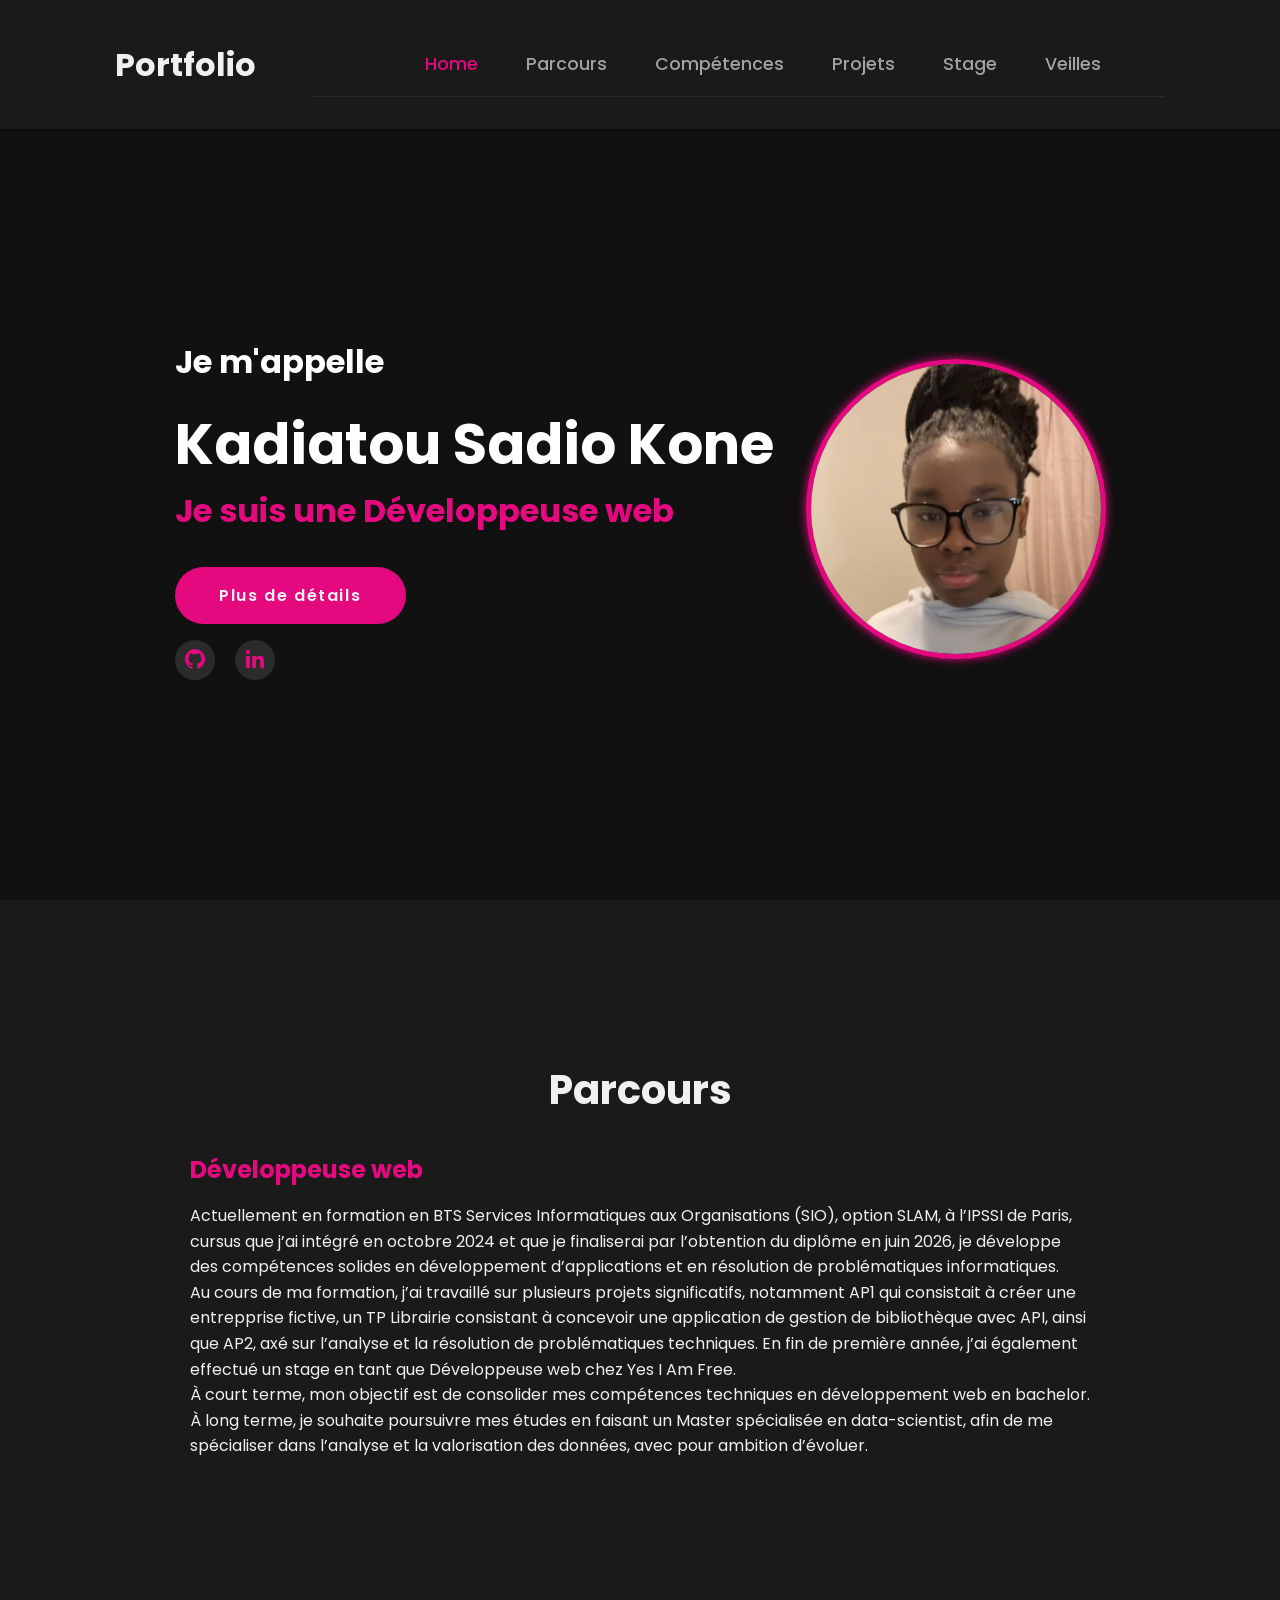
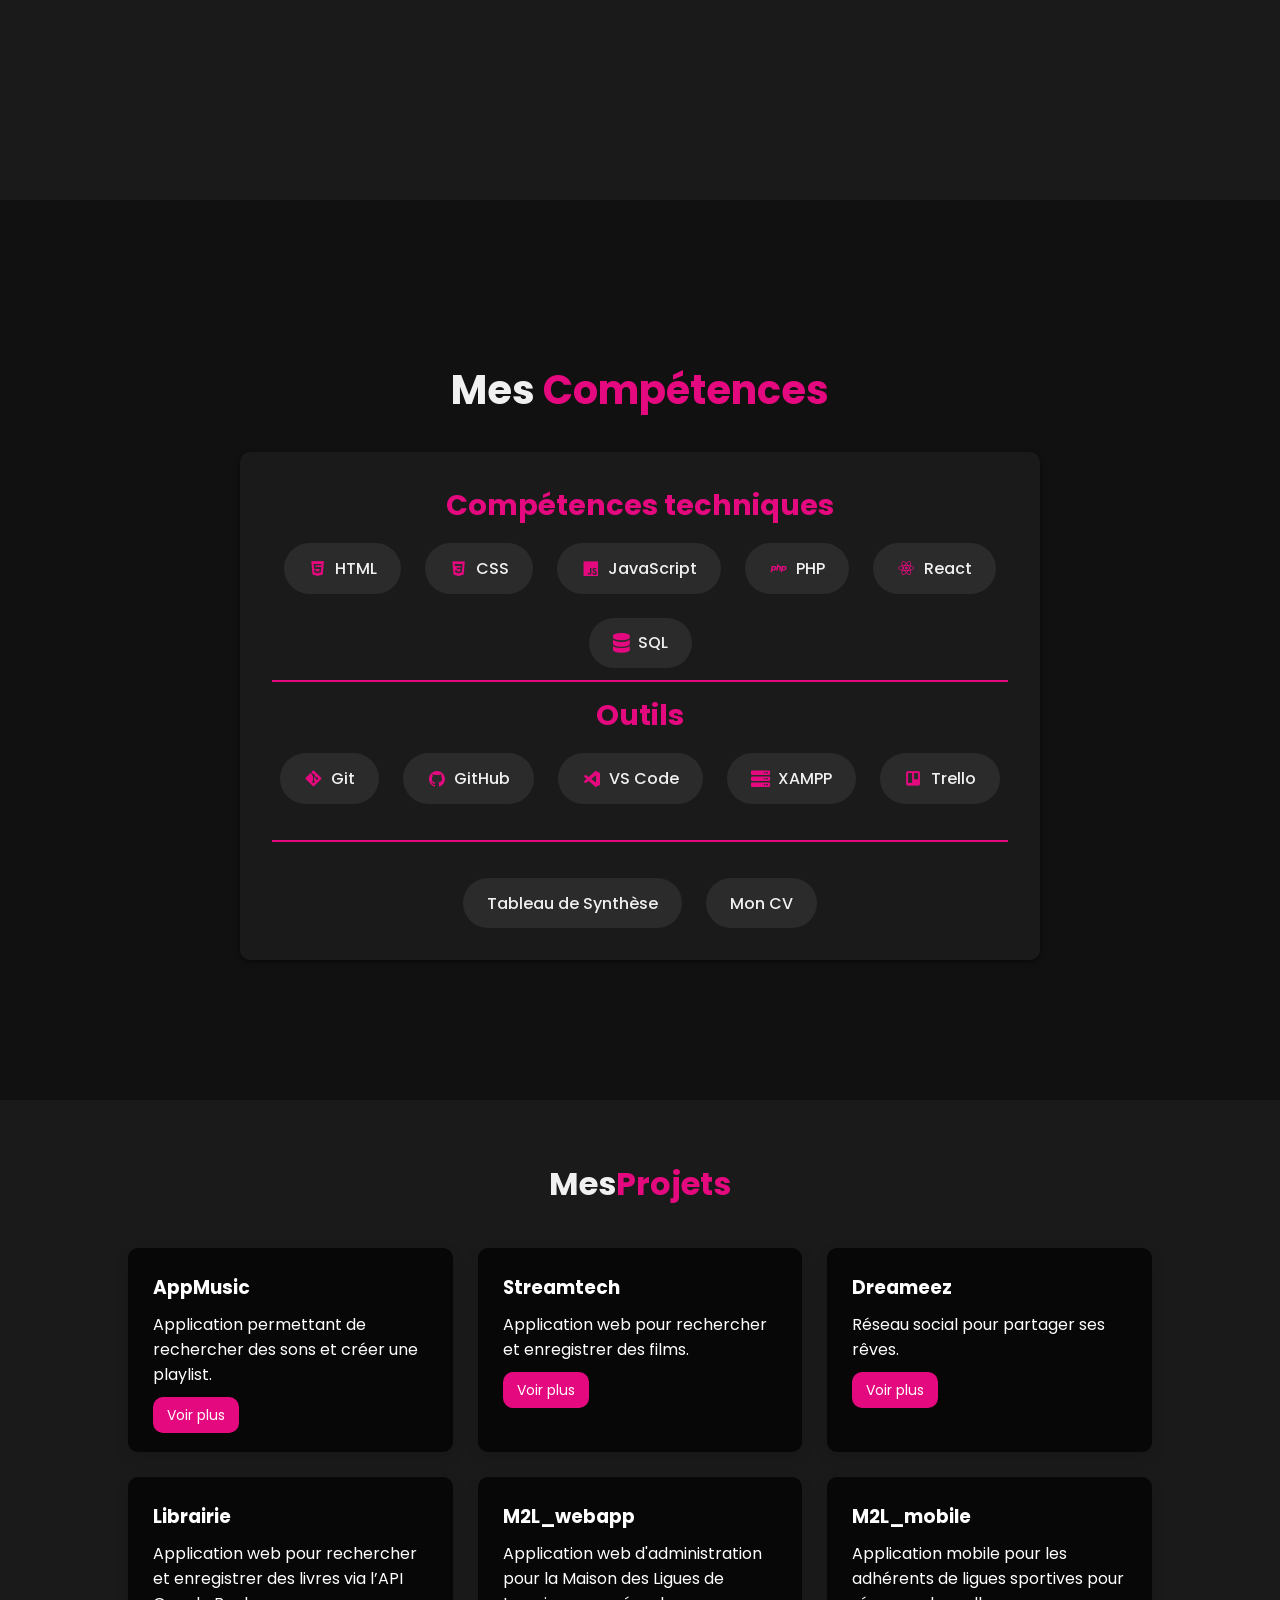
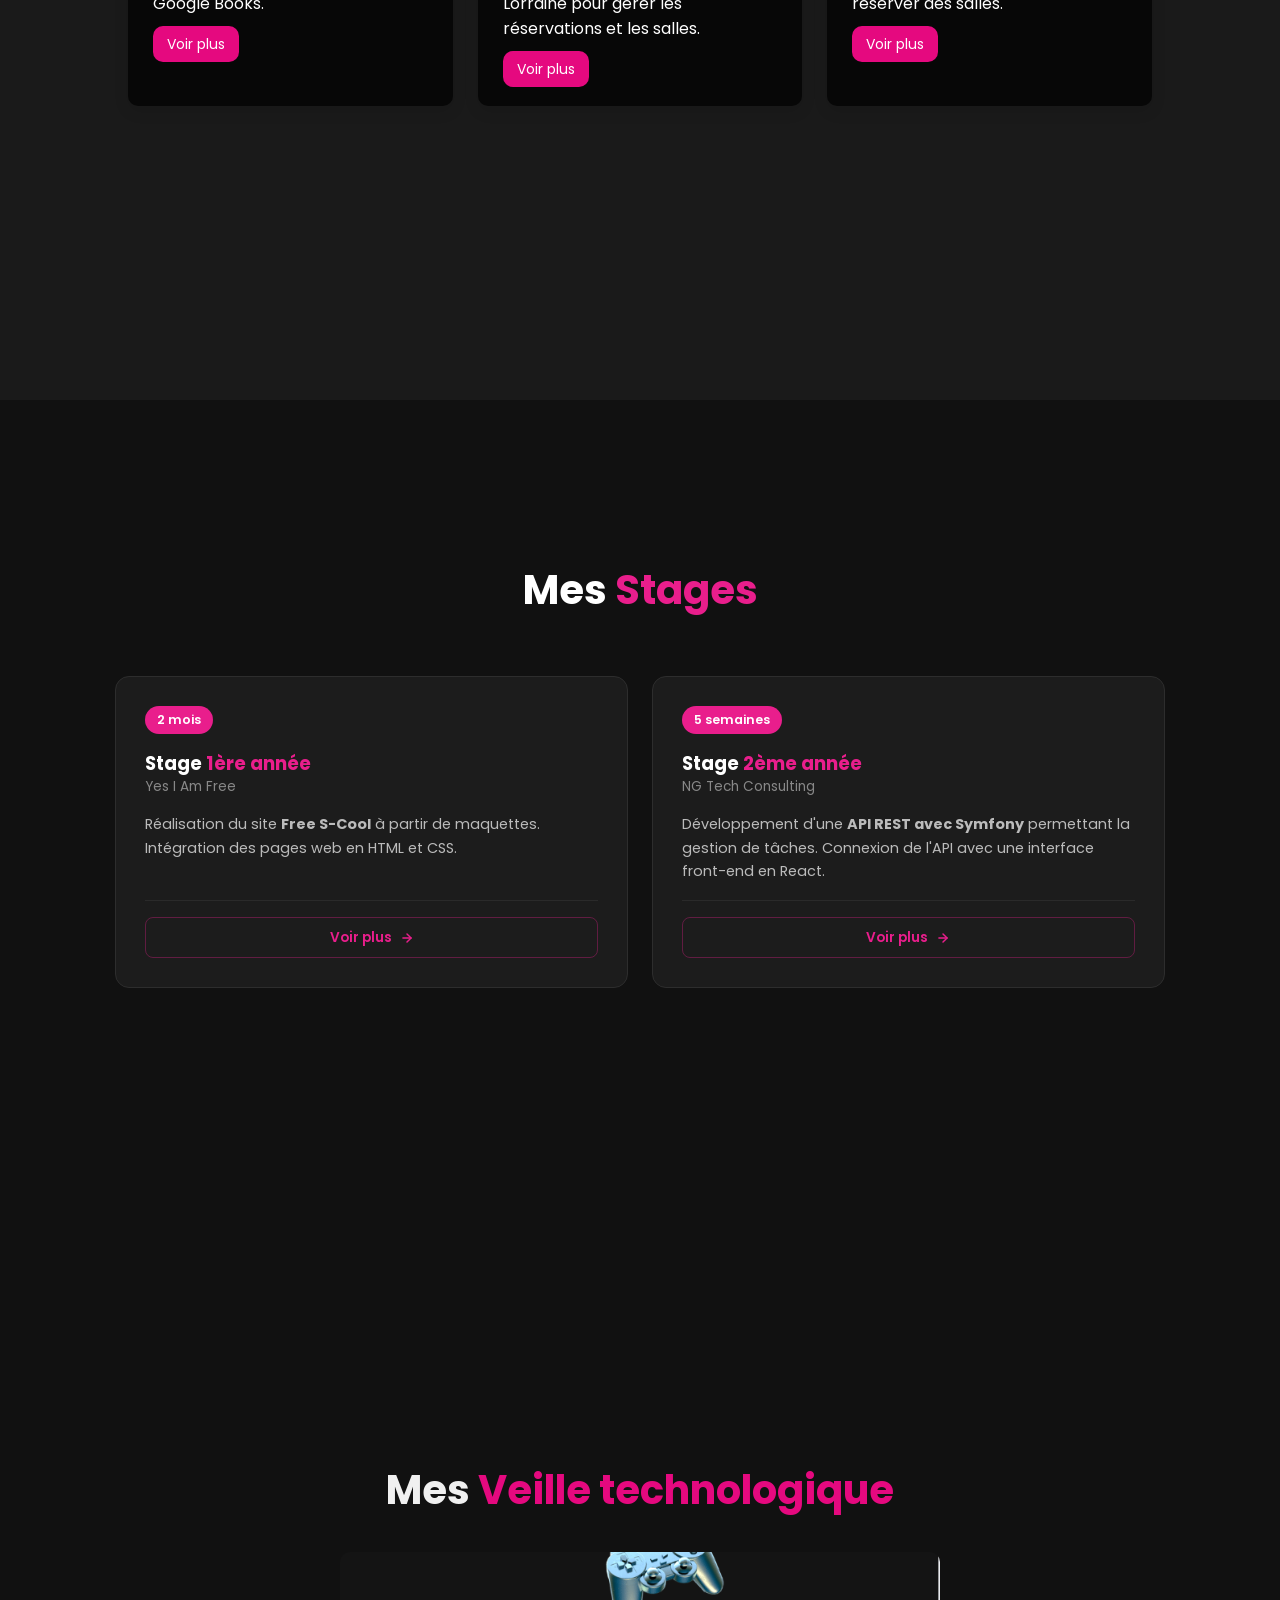
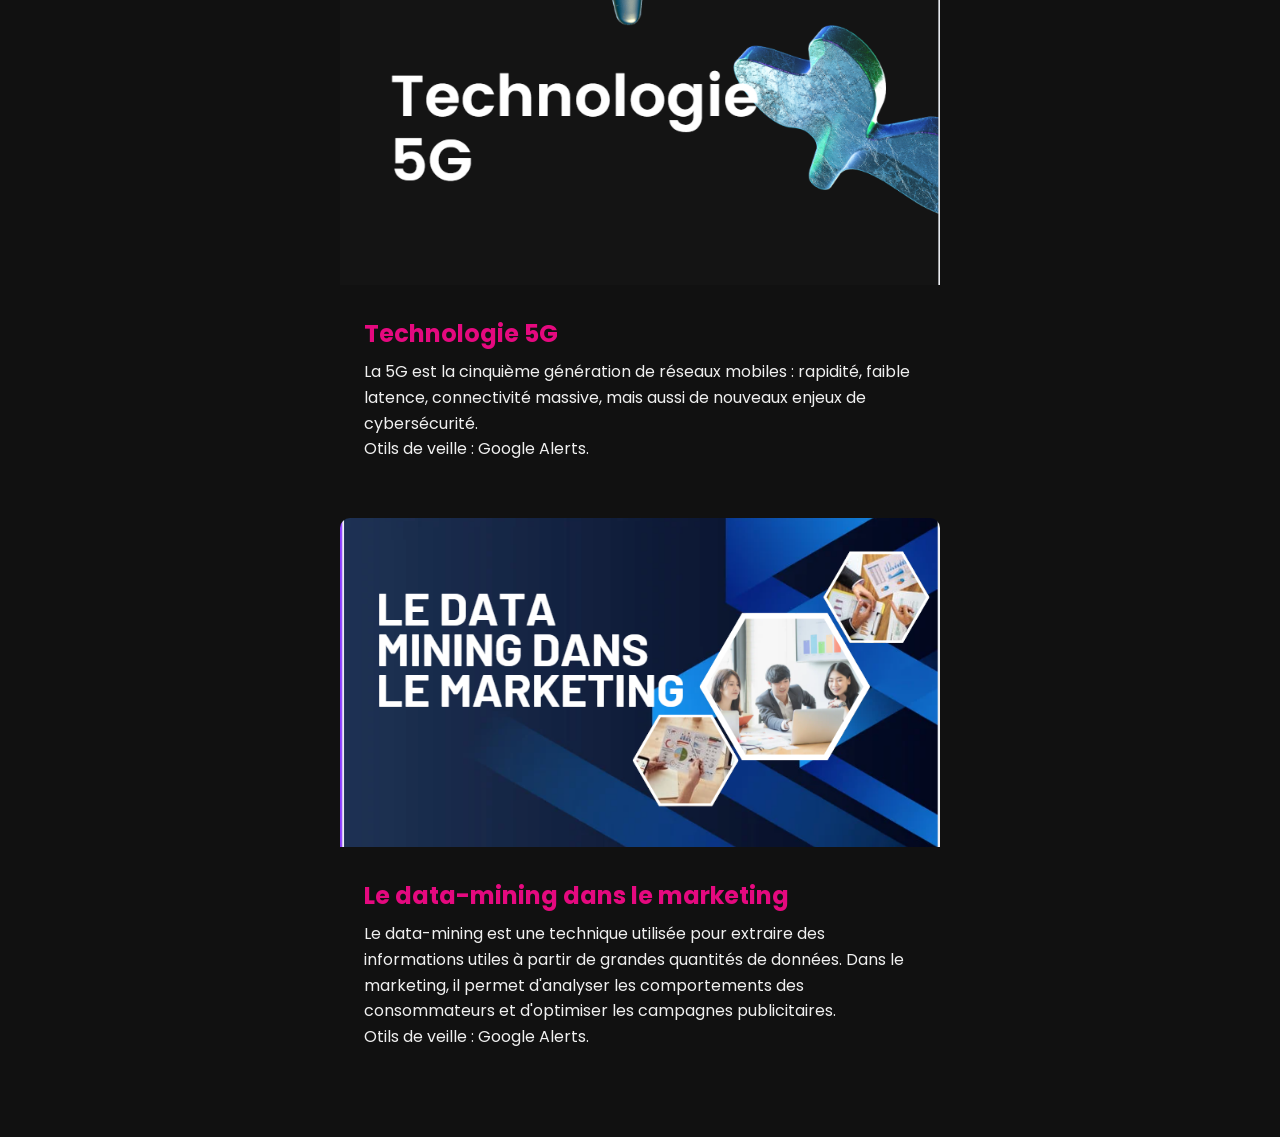
<file: index.html>
<!DOCTYPE html>
<html lang="fr">
<head>
    <meta charset="UTF-8">
    <meta http-equiv="X-UA-Compatible" content="ie=edge">
    <meta name="viewport" content="width=device-width, initial-scale=1.0">
    <title>Portfolio - Kadiatou Sadio Kone</title>
    <link rel="stylesheet" href="style.css">
    <link href='https://unpkg.com/boxicons@2.1.4/css/boxicons.min.css' rel='stylesheet'>
    <link rel="stylesheet" href="https://cdnjs.cloudflare.com/ajax/libs/font-awesome/5.15.4/css/all.min.css">
</head>
<body>
    <header class="header">
        <a href="#" class="logo">Portfolio</a>
        <nav class="navbar">
            <a href="#home" class="active">Home</a>
            <a href="#about">Parcours</a>
            <a href="#competences">Compétences</a>
            <a href="#projects">Projets</a>
            <a href="#stage">Stage</a>
            <a href="#veille">Veilles</a>
        </nav>
    </header>

    <section class="home show-animate" id="home">
        <div class="home-content">
            <h3>Je m'appelle</h3>
            <h1>Kadiatou Sadio Kone</h1>
            <h3 class="profession">Je suis une Développeuse web</h3>
            <a href="#about" class="btn-box">Plus de détails</a>
            <div class="contact-icons">
                <a href="https://github.com/Kadiatoukone"><i class='bx bxl-github'></i></a>
                <a href="https://www.linkedin.com/in/kadiatou-sadio-kone-7ba4ab333/"><i class='bx bxl-linkedin'></i></a>
            </div>
        </div>
        <div class="img-container">
            <img src="./assets/kadiatou.jpg" alt="Photo de Kadiatou">
        </div>
    </section>

    <section class="about" id="about">
        <h2 class="section-title">Parcours</h2>
        <div class="about-text">
            <h4>Développeuse web</h4>
            <p>
                Actuellement en formation en BTS Services Informatiques aux Organisations (SIO), option SLAM, 
                à l’IPSSI de Paris, cursus que j’ai intégré en octobre 2024 et que je finaliserai par l’obtention 
                du diplôme en juin 2026, je développe des compétences solides en développement d’applications et en 
                résolution de problématiques informatiques.<br> 
                Au cours de ma formation, j’ai travaillé sur plusieurs projets significatifs, notamment AP1 qui consistait à créer une entrepprise fictive, 
                un TP Librairie consistant à concevoir une application de gestion de bibliothèque avec API, ainsi 
                que AP2, axé sur l’analyse et la résolution de problématiques techniques. En fin de première année, 
                j’ai également effectué un stage en tant que Développeuse web chez Yes I Am Free.<br> 
                À court terme, mon objectif est de consolider mes compétences techniques en développement web en bachelor.
                <br> À long terme, je souhaite poursuivre mes études en faisant un Master 
                spécialisée en data-scientist, afin de me spécialiser dans l’analyse et la valorisation des données, avec pour 
                ambition d’évoluer.<br>
            </p>
        </div>
    </section>

    <section class="competences" id="competences">
        <h2 class="section-title">Mes <span>Compétences</span></h2>
        <div class="container1">
            <h1 class="heading1">Compétences techniques</h1>
            <ul class="skills-list">
                <li><i class='bx bxl-html5'></i>HTML</li>
                <li><i class='bx bxl-css3' ></i>CSS</li>
                <li><i class='bx bxl-javascript' ></i>JavaScript</li>
                <li><i class='bx bxl-php' ></i>PHP</li>
                <li><i class='bx bxl-react' ></i>React</li>
                <li><i class="fas fa-database skill-icon"></i>SQL</li>
            </ul>
            
            <hr class="separator-rose">
            <h2 class="heading1">Outils</h2>
            <ul class="skills-list">
                <li><i class='bx bxl-git' ></i>Git</li>
                <li><i class='bx bxl-github' ></i>GitHub</li>
                <li><i class='bx bxl-visual-studio'></i>VS Code</li>
                <li><i class="fas fa-server skill-icon"></i>XAMPP</li>
                <li><i class='bx bxl-trello'></i>Trello</li>

                <hr class="separator-rose">
                <li><a href="./assets/KONE Kadiatou sadio Tableau de synthèse.pdf" target="_blank">Tableau de Synthèse</a></li>
                <li><a href="./assets/KONE-Kadiatou-Sadio-cv.jpg" class="btn" target="_blank">Mon CV</a></li>
            </ul>
        </div>
    </section>

    <section class="projects" id="projects">
        <h2 class="section-title">Mes<span>Projets</span></h2>
        
        <div class="projects-container">
            <div class="project-card">
                <h3> AppMusic</h3>
                <p>Application permettant de rechercher des sons et créer une playlist.</p>
                <div class="buttons">
                    <a href="projets-detail.html#appmusic">Voir plus</a>
                </div>
            </div>
            
            <div class="project-card">
                <h3> Streamtech</h3>
                <p>Application web pour rechercher et enregistrer des films.</p>
                <div class="buttons">
                    <a href="projets-detail.html#streamtech">Voir plus</a>
                </div>
            </div>
            
            <div class="project-card">
                <h3>Dreameez</h3>
                <p>Réseau social pour partager ses rêves.</p>
                <div class="buttons">
                <a href="projets-detail.html#dreameez">Voir plus</a>
                </div>
            </div>
            
            <div class="project-card">
                <h3> Librairie</h3>
                <p>Application web pour rechercher et enregistrer des livres via l’API Google Books.</p>
                <div class="buttons">
                    <a href="projets-detail.html#librairie">Voir plus</a>
                </div>
            </div>
            <div class="project-card">
                <h3>M2L_webapp</h3>
                <p>Application web d'administration pour la Maison des Ligues de Lorraine pour gérer les réservations et les salles.</p>
                <div class="buttons">
                    <a href="projets-detail.html#m2l_webapp">Voir plus</a>
                </div>
            </div>
            <div class="project-card">
                <h3>M2L_mobile</h3>
                <p>Application mobile pour les adhérents de ligues sportives pour réserver des salles.</p>
                <div class="buttons">
                    <a href="projets-detail.html#m2l_mobile">Voir plus</a>
                </div>
            </div>
        
        </div>
    </section>
<section class="stage" id="stage">
        <div class="section-heading">
            <h2>Mes <span>Stages</span></h2>
        </div>

        <div class="cards-grid">

            <div class="stage-card">
                <div class="card-top">
                    <span class="duree-badge">2 mois</span>
                </div>
                <div>
                    <div class="card-title">Stage <span>1ère année</span></div>
                    <div class="card-company">Yes I Am Free</div>
                </div>
                <p class="card-desc">
                    Réalisation du site <strong>Free S-Cool</strong> à partir de maquettes.
                    Intégration des pages web en HTML et CSS.
                </p>
                <div class="card-footer">
                    <a href="./mes-stages-detail.html#stage1" class="btn-card-detail">
                        <span>Voir plus</span>
                        <svg width="14" height="14" viewBox="0 0 24 24" fill="none" stroke="currentColor" stroke-width="2.5" stroke-linecap="round" stroke-linejoin="round">
                            <path d="M5 12h14"/><path d="m12 5 7 7-7 7"/>
                        </svg>
                    </a>
                </div>
            </div>
    
            <div class="stage-card">
                <div class="card-top">
                    <span class="duree-badge">5 semaines</span>
                </div>
                <div>
                    <div class="card-title">Stage <span>2ème année</span></div>
                    <div class="card-company">NG Tech Consulting</div>
                </div>
                <p class="card-desc">
                    Développement d'une <strong>API REST avec Symfony</strong> permettant la gestion de tâches.
                    Connexion de l'API avec une interface front-end en React.
                </p>
                <div class="card-footer">
                    <a href="./mes-stages-detail.html#stage2" class="btn-card-detail">
                        <span>Voir plus</span>
                        <svg width="14" height="14" viewBox="0 0 24 24" fill="none" stroke="currentColor" stroke-width="2.5" stroke-linecap="round" stroke-linejoin="round">
                            <path d="M5 12h14"/><path d="m12 5 7 7-7 7"/>
                        </svg>
                    </a>
                </div>
            </div>
        </div>
    </section>

    <section class="veille" id="veille">
        <h2 class="section-title">Mes <span>Veille technologique</span></h2>
        <div class="card">
            <a href="./assets/5G Technologie Présentation.pdf" target="_blank">
                <img src="./assets/veille.jpg" alt="Ma Veille technologique">
            </a>
            <div class="card-content">
                <h3>Technologie 5G</h3>
                <p>La 5G est la cinquième génération de réseaux mobiles : rapidité, faible latence, connectivité massive, mais aussi de nouveaux enjeux de cybersécurité.
                    <br> Otils de veille : Google Alerts.
                </p>
            </div>
        </div>
        <div class="card">
            <a href="./assets/Le data mining dans le marketing.pdf" target="_blank">
                <img src="./assets/veille2.jpg" alt="Ma Veille technologique">
            </a>
            <div class="card-content">
                <h3>Le data-mining dans le marketing</h3>
                <p>Le data-mining est une technique utilisée pour extraire des informations utiles à partir de grandes quantités de données. Dans le marketing, il permet d'analyser les comportements des consommateurs et d'optimiser les campagnes publicitaires.
                    <br> Otils de veille : Google Alerts.
                </p>
            </div>
        </div>
    </section>

    <script src="script.js"></script>
</body>
</html>
</file>
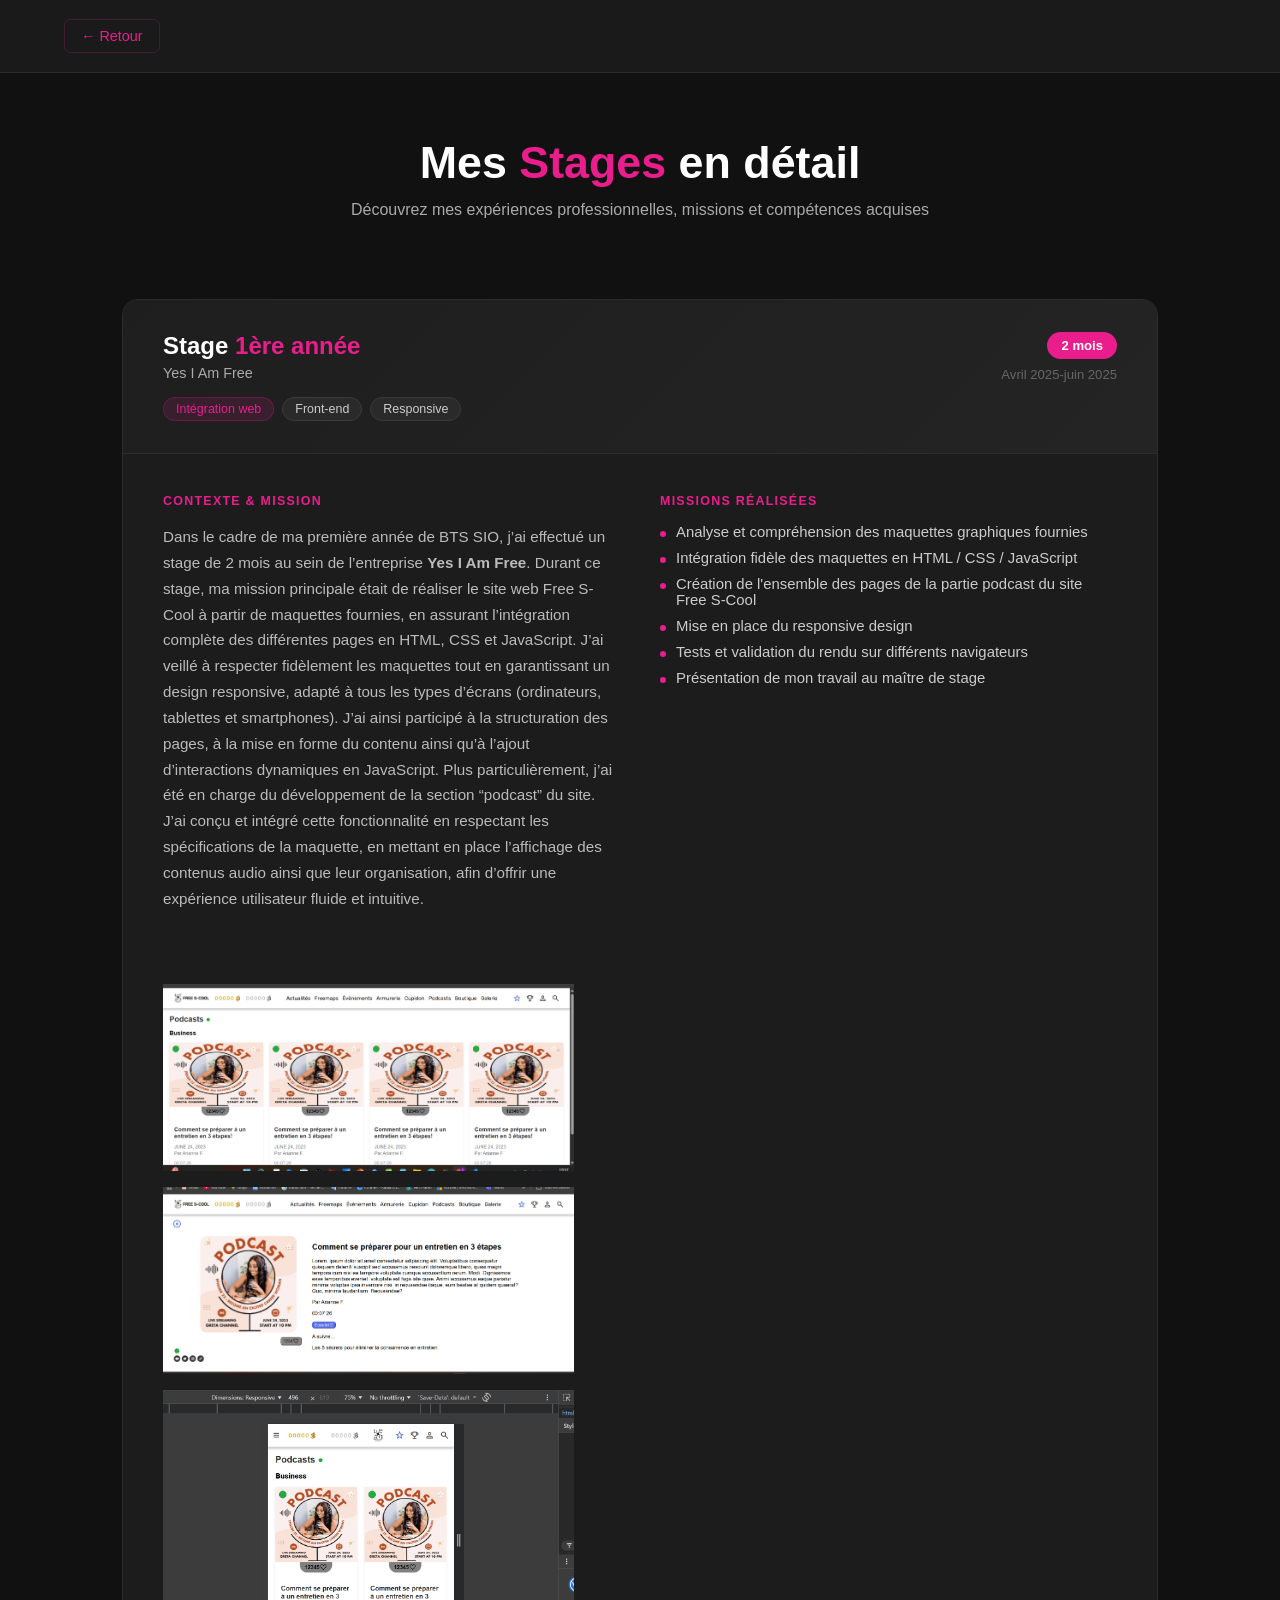
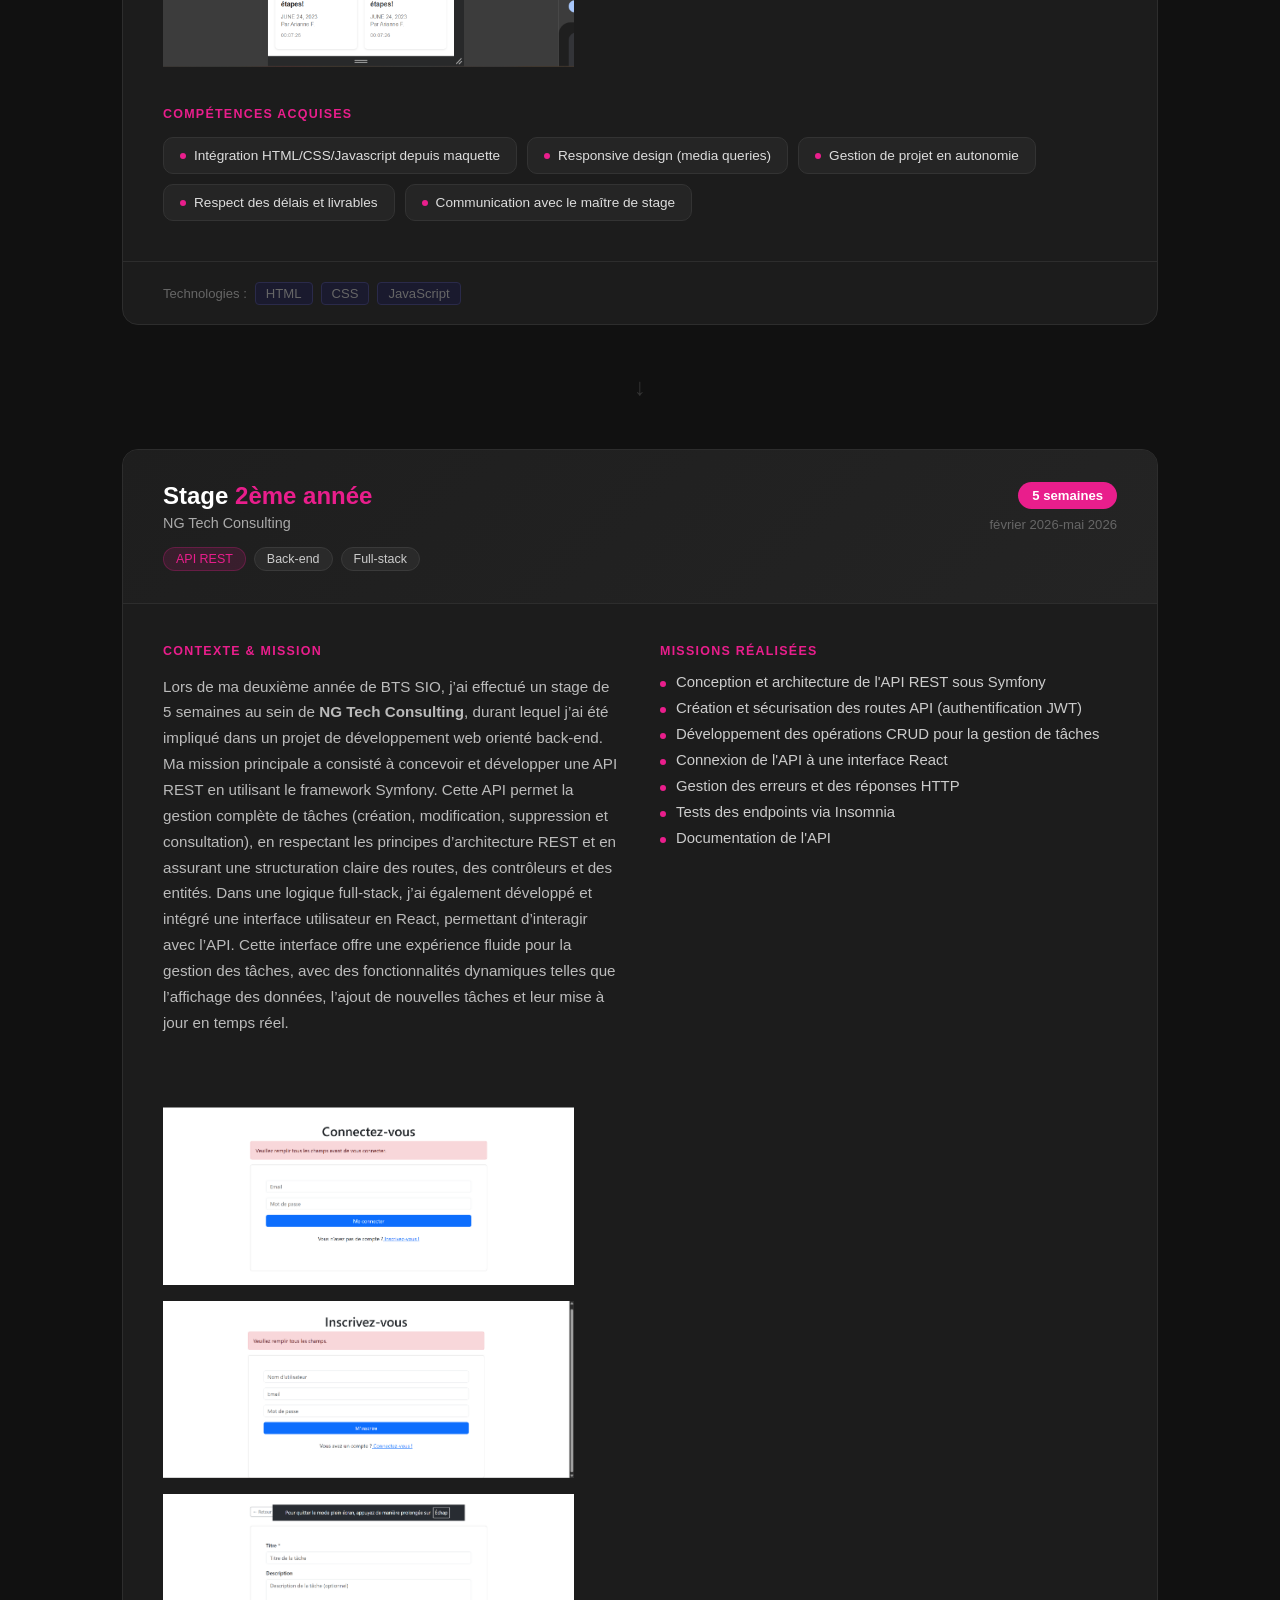
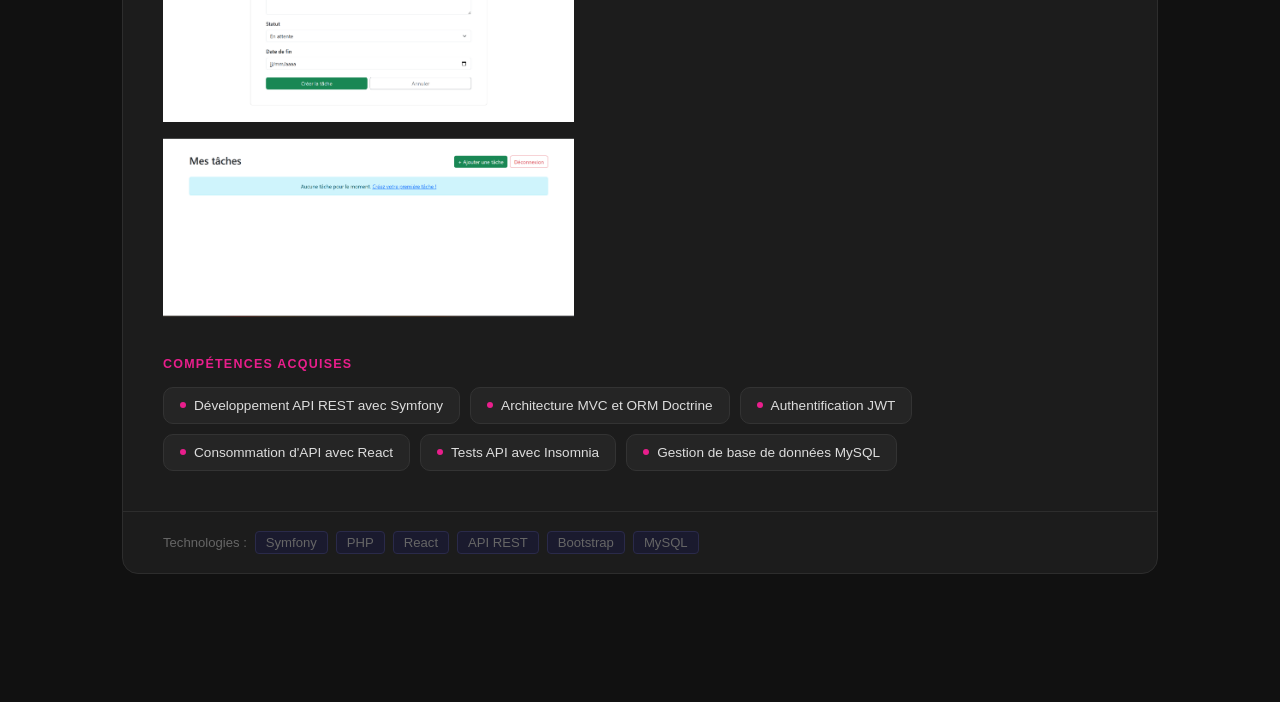
<file: mes-stages-detail.html>
<!DOCTYPE html>
<html lang="fr">
<head>
  <meta charset="UTF-8" />
  <meta name="viewport" content="width=device-width, initial-scale=1.0" />
  <link rel="stylesheet" href="mes-stages-detail.css">
  <title>Mes Stages en Détail</title>
</head>
<body>

  <nav>
    <a href="./index.html#stage" class="back-btn">← Retour</a>
  </nav>

  <section class="hero">
    <h1>Mes <span>Stages</span> en détail</h1>
    <p>Découvrez mes expériences professionnelles, missions et compétences acquises</p>
  </section>

  <div class="stages-container">

    <div class="stage-card">
      <div class="stage-header">
        <div class="stage-header-left">
          <h2 class="stage1">Stage <span>1ère année</span></h2>
          <div class="company">Yes I Am Free</div>
          <div class="stage-badges">
            <span class="badge pink">Intégration web</span>
            <span class="badge">Front-end</span>
            <span class="badge">Responsive</span>
          </div>
        </div>
        <div class="stage-meta">
          <span class="duree">2 mois</span>
          <span class="annee">Avril 2025-juin 2025</span>
        </div>
      </div>

      <div class="stage-body">
        <div class="desc">
          <div class="section-title">Contexte & Mission</div>
          <p>
            Dans le cadre de ma première année de BTS SIO, j’ai effectué un stage de 2 mois au sein de l’entreprise <strong>Yes I Am Free</strong>. Durant ce stage, ma mission principale était de réaliser le site web Free S-Cool à partir de maquettes fournies, en assurant l’intégration complète des différentes pages en HTML, CSS et JavaScript.

J’ai veillé à respecter fidèlement les maquettes tout en garantissant un design responsive, adapté à tous les types d’écrans (ordinateurs, tablettes et smartphones). J’ai ainsi participé à la structuration des pages, à la mise en forme du contenu ainsi qu’à l’ajout d’interactions dynamiques en JavaScript.

Plus particulièrement, j’ai été en charge du développement de la section “podcast” du site. J’ai conçu et intégré cette fonctionnalité en respectant les spécifications de la maquette, en mettant en place l’affichage des contenus audio ainsi que leur organisation, afin d’offrir une expérience utilisateur fluide et intuitive.
          </p>
        </div>

        <div class="missions">
          <div class="section-title">Missions réalisées</div>
          <ul>
            <li>Analyse et compréhension des maquettes graphiques fournies</li>
            <li>Intégration fidèle des maquettes en HTML / CSS / JavaScript</li>
            <li>Création de l'ensemble des pages de la partie podcast du site Free S-Cool</li>
            <li>Mise en place du responsive design </li>
            <li>Tests et validation du rendu sur différents navigateurs</li>
            <li>Présentation de mon travail au maître de stage</li>
          </ul>
        </div>

        <div class="gallery">
          <img src="./assets/podcast 1.png" alt="Capture d'écran du site Free S-Cool">
          <img src="./assets/podcast 2.png" alt="Diagramme de l'architecture de l'API">
          <img src="./assets/podcast 3.png" alt="Interface utilisateur de l'application React">
        </div>
        <div class="competences">
          <div class="section-title">Compétences acquises</div>
          <div class="comp-grid">
            <div class="comp-item"><span class="dot"></span>Intégration HTML/CSS/Javascript depuis maquette</div>
            <div class="comp-item"><span class="dot"></span>Responsive design (media queries)</div>
            <div class="comp-item"><span class="dot"></span>Gestion de projet en autonomie</div>
            <div class="comp-item"><span class="dot"></span>Respect des délais et livrables</div>
            <div class="comp-item"><span class="dot"></span>Communication avec le maître de stage</div>
          </div>
        </div>
      </div>

      <div class="stage-footer">
        <span>Technologies :</span>
        <span class="tech-tag">HTML</span>
        <span class="tech-tag">CSS</span>
        <span class="tech-tag">JavaScript</span>
      </div>
    </div>

    <div class="divider">↓</div>

    <!-- STAGE 2 -->
    <div class="stage-card">
      <div class="stage-header">
        <div class="stage-header-left">
          <h2 class="stage2">Stage <span>2ème année</span></h2>
          <div class="company">NG Tech Consulting</div>
          <div class="stage-badges">
            <span class="badge pink">API REST</span>
            <span class="badge">Back-end</span>
            <span class="badge">Full-stack</span>
          </div>
        </div>
        <div class="stage-meta">
          <span class="duree">5 semaines</span>
          <span class="annee">février 2026-mai 2026</span>
        </div>
      </div>

      <div class="stage-body">
        <div class="desc">
          <div class="section-title">Contexte & Mission</div>
          <p>
            Lors de ma deuxième année de BTS SIO, j’ai effectué un stage de 5 semaines au sein de <strong>NG Tech Consulting</strong>, durant lequel j’ai été impliqué dans un projet de développement web orienté back-end.

Ma mission principale a consisté à concevoir et développer une API REST en utilisant le framework Symfony. Cette API permet la gestion complète de tâches (création, modification, suppression et consultation), en respectant les principes d’architecture REST et en assurant une structuration claire des routes, des contrôleurs et des entités.

Dans une logique full-stack, j’ai également développé et intégré une interface utilisateur en React, permettant d’interagir avec l’API. Cette interface offre une expérience fluide pour la gestion des tâches, avec des fonctionnalités dynamiques telles que l’affichage des données, l’ajout de nouvelles tâches et leur mise à jour en temps réel.

          </p>
        </div>

        <div class="missions">
          <div class="section-title">Missions réalisées</div>
          <ul>
            <li>Conception et architecture de l'API REST sous Symfony</li>
            <li>Création et sécurisation des routes API (authentification JWT)</li>
            <li>Développement des opérations CRUD pour la gestion de tâches</li>
            <li>Connexion de l'API à une interface React </li>
            <li>Gestion des erreurs et des réponses HTTP</li>
            <li>Tests des endpoints via Insomnia</li>
            <li>Documentation de l'API</li>
          </ul>
        </div>

        <div class="gallery">
          <img src="./assets/task 1.png" alt="">
          <img src="./assets/task 2.png" alt="">
          <img src="./assets/task 3.png" alt="">
          <img src="./assets/task4.png" alt="">
        </div>
        <div class="competences">
          <div class="section-title">Compétences acquises</div>
          <div class="comp-grid">
            <div class="comp-item"><span class="dot"></span>Développement API REST avec Symfony</div>
            <div class="comp-item"><span class="dot"></span>Architecture MVC et ORM Doctrine</div>
            <div class="comp-item"><span class="dot"></span>Authentification JWT</div>
            <div class="comp-item"><span class="dot"></span>Consommation d'API avec React</div>
            <div class="comp-item"><span class="dot"></span>Tests API avec Insomnia</div>
            <div class="comp-item"><span class="dot"></span>Gestion de base de données MySQL</div>
          </div>
        </div>
      </div>

      <div class="stage-footer">
        <span>Technologies :</span>
        <span class="tech-tag">Symfony</span>
        <span class="tech-tag">PHP</span>
        <span class="tech-tag">React</span>
        <span class="tech-tag">API REST</span>
        <span class="tech-tag">Bootstrap</span>
        <span class="tech-tag">MySQL</span>
      </div>
    </div>

  </div>

</body>
</html>
</file>
<file: style.css>
@import url('https://fonts.googleapis.com/css2?family=Poppins:wght@300;400;500;600;700&display=swap');

:root {
    --bg-color: #000;
    --second-bg-color: #1a1a1a;
    --text-color: #f0f0f0;
    --main-color: #e5097f;
    --second-main-color: #b30761;
}

* {
    margin: 0;
    padding: 0;
    box-sizing: border-box;
    font-family: 'Poppins', sans-serif;
}

body {
    background-color: var(--bg-color);
    color: var(--text-color);
    overflow-x: hidden;
}

html {
    scroll-behavior: smooth;
}

.header {
    position: fixed;
    top: 0;
    left: 0;
    width: 100%;
    padding: 2rem 9%;
    background: var(--second-bg-color);
    display: flex;
    justify-content: space-between;
    align-items: center;
    z-index: 1000;
    box-shadow: 0 2px 5px rgba(0,0,0,0.5);
}

.logo {
    font-size: 2rem;
    color: var(--text-color);
    font-weight: 700;
    text-decoration: none;
}

.navbar a {
    font-size: 1.1rem;
    color: #a3a3a3;
    font-weight: 500;
    text-decoration: none;
    margin-left: 3rem;
    transition: color 0.3s;
}

.navbar a:hover,
.navbar a.active {
    color: var(--main-color);
}


section {
    min-height: 100vh;
    padding: 10rem 9% 2rem;
}

.section-title {
    text-align: center;
    font-size: 2.5rem;
    font-weight: 700;
    margin-bottom: 2rem;
    color: var(--text-color);
}

.section-title span {
    color: var(--main-color);
}


.show-animate .home-content,
.show-animate .img-container {
    opacity: 1;
    transform: translateY(0);
}


.home {
    display: flex;
    justify-content: center;
    align-items: center;
    gap: 2rem;
    padding-top: 150px;
}

.home-content {
    max-width: 600px;
}

.home-content h3 {
    font-size: 2rem;
    font-weight: 700;
}

.home-content h1 {
    font-size: 3.5rem;
    font-weight: 700;
    margin-top: 1rem;
}

.profession {
    color: var(--main-color);
}

.btn-box {
    display: inline-block;
    padding: 1rem 2.8rem;
    background: var(--main-color);
    border-radius: 4rem;
    font-size: 1rem;
    color: var(--text-color);
    letter-spacing: 0.1rem;
    font-weight: 600;
    text-decoration: none;
    transition: transform 0.3s, background 0.3s;
    margin-top: 2rem;
}

.btn-box:hover {
    transform: scale(1.05);
    background: var(--second-main-color);
}

.img-container {
    border-radius: 50%;
    overflow: hidden;
    width: 300px;
    height: 300px;
    border: 5px solid var(--main-color);
    box-shadow: 0 0 10px var(--main-color);
}

.img-container img {
    width: 100%;
    height: 100%;
    object-fit: cover;
}


.about {
    background-color: var(--second-bg-color);
}

.about-text {
    max-width: 900px;
    margin: 0 auto;
    
}

.about-text h4 {
    font-size: 1.5rem;
    color: var(--main-color);
    margin-bottom: 1rem;
}

.about-text p {
    font-size: 1rem;
    line-height: 1.6;
    color: var(--text-color);
}

/* === COMPETENCES SECTION === */
.competences {
    text-align: center;
}

.container1 {
    max-width: 800px;
    margin: 0 auto;
    background-color: var(--second-bg-color);
    padding: 2rem;
    border-radius: 10px;
    box-shadow: 0 2px 5px rgba(0,0,0,0.5);
}

.heading1 {
    font-size: 1.8rem;
    color: var(--main-color);
    margin-bottom: 1rem;
}

.skills-list {
    list-style: none;
    display: flex;
    flex-wrap: wrap;
    justify-content: center;
    gap: 1.5rem;
}

.skills-list i {
    color: var(--main-color);
    margin-right: 0.5rem;
    font-size: 1.2rem;
}
.skills-list a {
    color: #f0f0f0;
    text-decoration: none;
}

.separator-rose {
    border: none;
    border-top: 2px solid #e5097f;
    width: 100%;
    margin: 12px 0;
}

.skills-list li {
    background-color: #2b2b2b;
    color: #f0f0f0;
    display: flex;
    align-items: center;
    padding: 0.8rem 1.5rem;
    border-radius: 2rem;
    font-weight: 500;
    transition: background 0.3s, color 0.3s;
}

.skills-list li:hover {
    background-color: var(--bg-color);
    color: var(--text-color);
}

.projects{
padding:60px 10%;
background-color: var(--second-bg-color);
}

.projects h2{
text-align:center;
margin-bottom:40px;
font-size:32px;
}

.projects-container{
display:grid;
grid-template-columns:repeat(auto-fit,minmax(250px,1fr));
gap:25px;
}

.project-card{
background:rgb(7, 7, 7);
padding:25px;
border-radius:10px;
box-shadow:0 5px 15px rgba(0,0,0,0.1);
transition:0.3s;
}

.project-card:hover{
transform:translateY(-8px);
}

.project-card h3{
margin-bottom:10px;
}

.project-card p{
margin-bottom:10px;
}

.tech{
font-size:14px;
color:#555;
}

.buttons{
margin-top:15px;
}

.buttons a{
text-decoration:none;
padding:8px 14px;
margin-right:10px;
border-radius:10px;
background-color: var(--main-color);
color:white;
font-size:14px;
transition:0.3s;
}

.buttons a:hover{
background:#3a3a3a;
}


* { margin: 0; padding: 0; box-sizing: border-box; }

    body {
      background-color: #111;
      color: #fff;
      font-family: 'Segoe UI', sans-serif;
      min-height: 100vh;
    }

    nav {
      background-color: #1a1a1a;
      padding: 1.2rem 4rem;
      display: flex;
      align-items: center;
      justify-content: space-between;
      border-bottom: 1px solid #2a2a2a;
    }

    nav .logo { font-size: 1.4rem; font-weight: 700; }

    nav ul {
      display: flex;
      gap: 2.5rem;
      list-style: none;
    }

    nav ul li a {
      color: #ccc;
      text-decoration: none;
      font-size: 0.95rem;
      transition: color 0.2s;
    }

    nav ul li a:hover { color: #fff; }
    nav ul li a.active { color: #e91e8c; }

    /* ── SECTION STAGE ── */
    .stage-section {
      padding: 5rem 4rem;
      max-width: 1200px;
      margin: 0 auto;
    }

    .section-heading {
      text-align: center;
      margin-bottom: 3.5rem;
    }

    .section-heading h2 {
      font-size: 2.5rem;
      font-weight: 700;
    }

    .section-heading h2 span { color: #e91e8c; }

    .section-heading p {
      color: #888;
      margin-top: 0.6rem;
      font-size: 0.95rem;
    }

    .cards-grid {
      display: grid;
      grid-template-columns: 1fr 1fr;
      gap: 1.5rem;
    }

    @media (max-width: 768px) {
      .cards-grid { grid-template-columns: 1fr; }
      nav { padding: 1rem 1.5rem; }
      nav ul { display: none; }
      .stage-section { padding: 3rem 1.5rem; }
    }

    .stage-card {
      background: #1c1c1c;
      border: 1px solid #2d2d2d;
      border-radius: 14px;
      padding: 1.8rem;
      display: flex;
      flex-direction: column;
      gap: 1rem;
      transition: transform 0.2s, border-color 0.2s;
      position: relative;
      overflow: hidden;
    }

    .stage-card::before {
      content: '';
      position: absolute;
      top: 0; left: 0; right: 0;
      height: 3px;
      background: linear-gradient(90deg, #e91e8c, #ff6bba);
      opacity: 0;
      transition: opacity 0.3s;
    }

    .stage-card:hover {
      transform: translateY(-4px);
      border-color: #e91e8c44;
    }

    .stage-card:hover::before { opacity: 1; }

    .card-top {
      display: flex;
      justify-content: space-between;
      align-items: flex-start;
    }

    .card-icon {
      width: 44px;
      height: 44px;
      background: #e91e8c20;
      border: 1px solid #e91e8c40;
      border-radius: 10px;
      display: flex;
      align-items: center;
      justify-content: center;
      font-size: 1.2rem;
    }

    .duree-badge {
      background: #e91e8c;
      color: #fff;
      font-size: 0.78rem;
      font-weight: 600;
      padding: 5px 12px;
      border-radius: 20px;
    }

    .card-title {
      font-size: 1.15rem;
      font-weight: 700;
    }

    .card-title span { color: #e91e8c; }

    .card-company {
      color: #888;
      font-size: 0.85rem;
    }

    .card-desc {
      color: #bbb;
      font-size: 0.9rem;
      line-height: 1.65;
    }

    /* ── BOUTON VOIR PLUS (par carte) ── */
    .card-footer {
      margin-top: auto;
      padding-top: 1rem;
      border-top: 1px solid #2a2a2a;
    }

    .btn-card-detail {
      display: inline-flex;
      align-items: center;
      gap: 8px;
      background: transparent;
      color: #e91e8c;
      border: 1.5px solid #e91e8c55;
      border-radius: 8px;
      padding: 0.6rem 1.3rem;
      font-size: 0.85rem;
      font-weight: 600;
      text-decoration: none;
      cursor: pointer;
      transition: all 0.25s;
      position: relative;
      overflow: hidden;
      width: 100%;
      justify-content: center;
    }

    .btn-card-detail::before {
      content: '';
      position: absolute;
      inset: 0;
      background: linear-gradient(90deg, #e91e8c, #ff6bba);
      transform: scaleX(0);
      transform-origin: left;
      transition: transform 0.25s ease;
      z-index: 0;
    }

    .btn-card-detail:hover::before { transform: scaleX(1); }
    .btn-card-detail:hover {
      color: #fff;
      border-color: transparent;
    }

    .btn-card-detail span,
    .btn-card-detail svg {
      position: relative;
      z-index: 1;
    }

    .btn-voir-plus {
      display: inline-flex;
      align-items: center;
      gap: 10px;
      background: transparent;
      color: #fff;
      border: 1.5px solid #e91e8c;
      border-radius: 8px;
      padding: 0.85rem 2.2rem;
      font-size: 0.95rem;
      font-weight: 600;
      text-decoration: none;
      cursor: pointer;
      transition: all 0.25s;
      position: relative;
      overflow: hidden;
    }

    .btn-voir-plus::before {
      content: '';
      position: absolute;
      inset: 0;
      background: #e91e8c;
      transform: scaleX(0);
      transform-origin: left;
      transition: transform 0.25s ease;
      z-index: 0;
    }

    .btn-voir-plus:hover::before { transform: scaleX(1); }
    .btn-voir-plus:hover { color: #fff; }

    .btn-voir-plus span, .btn-voir-plus svg {
      position: relative;
      z-index: 1;
    }

.veille {
    text-align: center;
}

.card {
    max-width: 600px;
    margin: 2rem auto;
    border-radius: 10px;
    overflow: hidden;
}

.card img {
    width: 100%;
    height: auto;
    object-fit: cover;
}

.card-content {
    padding: 1.5rem;
    text-align: left;
}

.card-content h3 {
    font-size: 1.5rem;
    color: var(--main-color);
    margin-bottom: 0.5rem;
}

.card-content p {
    font-size: 1rem;
    color: var(--text-color);
    line-height: 1.6;
}

/* === CONTACT SECTION === */
.contact {
    background-color: var(--second-bg-color);
    text-align: center;
}

.contact-content {
    display: flex;
    flex-wrap: wrap;
    justify-content: center;
    gap: 4rem;
}

.contact-text {
    max-width: 500px;
}

.contact-text p {
    font-size: 1rem;
    color: var(--text-color);
    margin-bottom: 1.5rem;
}

.contact-list {
    list-style: none;
    margin-bottom: 1.5rem;
}

.contact-list li {
    font-size: 1rem;
    color: var(--text-color);
    margin-bottom: 0.5rem;
    display: flex;
    align-items: center;
}

.contact-list li i {
    font-size: 1.2rem;
    color: var(--main-color);
    margin-right: 1rem;
}

.contact-icons a {
    display: inline-flex;
    justify-content: center;
    align-items: center;
    width: 40px;
    height: 40px;
    background: #2b2b2b;
    color: var(--main-color);
    border-radius: 50%;
    text-decoration: none;
    font-size: 1.5rem;
    margin-right: 1rem;
    transition: background 0.3s;
    margin-top: 1rem;
}

.contact-icons a:hover {
    background: var(--main-color);
    color: var(--text-color);
}

.contact-form {
    max-width: 500px;
}

.contact-form form {
    display: flex;
    flex-direction: column;
    gap: 1.5rem;
}

.contact-form input,
.contact-form textarea {
    width: 100%;
    padding: 1rem;
    background: #2b2b2b;
    border: none;
    border-radius: 8px;
    font-size: 1rem;
    color: var(--text-color);
}

.contact-form textarea {
    resize: none;
    height: 150px;
}

.send {
    background-color: var(--main-color);
    color: var(--text-color);
    font-weight: 600;
    cursor: pointer;
    transition: background 0.3s;
}

.send:hover {
    background-color: var(--second-main-color);
}
</file>
<file: mes-stages-detail.css>
* { margin: 0; padding: 0; box-sizing: border-box; }

    body {
      background-color: #111;
      color: #fff;
      font-family: 'Segoe UI', sans-serif;
      min-height: 100vh;
    }

    nav {
      background-color: #1a1a1a;
      padding: 1.2rem 4rem;
      display: flex;
      align-items: center;
      justify-content: space-between;
      border-bottom: 1px solid #2a2a2a;
      position: sticky;
      top: 0;
      z-index: 100;
    }

    nav .logo {
      font-size: 1.4rem;
      font-weight: 700;
      color: #fff;
    }

    nav ul {
      display: flex;
      gap: 2.5rem;
      list-style: none;
    }

    nav ul li a {
      color: #ccc;
      text-decoration: none;
      font-size: 0.95rem;
      transition: color 0.2s;
    }

    nav ul li a:hover { color: #fff; }
    nav ul li a.active { color: #e91e8c; }

    .back-btn {
      display: inline-flex;
      align-items: center;
      gap: 8px;
      color: #e91e8c;
      text-decoration: none;
      font-size: 0.9rem;
      padding: 0.5rem 1rem;
      border: 1px solid #e91e8c33;
      border-radius: 6px;
      transition: all 0.2s;
    }

    .back-btn:hover {
      background: #e91e8c15;
      border-color: #e91e8c;
    }

    .hero {
      text-align: center;
      padding: 4rem 2rem 2rem;
    }

    .hero h1 {
      font-size: 2.8rem;
      font-weight: 700;
    }

    .hero h1 span { color: #e91e8c; }

    .hero p {
      color: #aaa;
      margin-top: 0.8rem;
      font-size: 1rem;
    }

    .stages-container {
      max-width: 1100px;
      margin: 3rem auto;
      padding: 0 2rem 5rem;
      display: flex;
      flex-direction: column;
      gap: 4rem;
    }

    .stage-card {
      background: #1c1c1c;
      border: 1px solid #2d2d2d;
      border-radius: 16px;
      overflow: hidden;
      transition: transform 0.2s;
    }

    .stage-card:hover { transform: translateY(-3px); }

    .stage-header {
      background: linear-gradient(135deg, #1e1e1e, #242424);
      border-bottom: 1px solid #2d2d2d;
      padding: 2rem 2.5rem;
      display: flex;
      justify-content: space-between;
      align-items: flex-start;
      gap: 1rem;
    }

    .gallery {
      display: flex;
      gap: 1rem;
      margin-top: 2rem;
      flex-direction: column;
    }

    .gallery img {
      width: 90%;
      height: 90%;
    }
    .stage-header-left h2 {
      font-size: 1.5rem;
      font-weight: 700;
      color: #fff;
    }

    .stage-header-left h2 span { color: #e91e8c; }

    .stage-header-left .company {
      color: #aaa;
      font-size: 0.9rem;
      margin-top: 0.3rem;
    }

    .stage-badges {
      display: flex;
      flex-wrap: wrap;
      gap: 8px;
      margin-top: 1rem;
    }

    .badge {
      background: #2a2a2a;
      color: #ccc;
      font-size: 0.78rem;
      padding: 4px 12px;
      border-radius: 20px;
      border: 1px solid #3a3a3a;
    }

    .badge.pink {
      background: #e91e8c20;
      color: #e91e8c;
      border-color: #e91e8c40;
    }

    .stage-meta {
      display: flex;
      flex-direction: column;
      align-items: flex-end;
      gap: 8px;
      flex-shrink: 0;
    }

    .stage-meta .duree {
      background: #e91e8c;
      color: #fff;
      font-size: 0.82rem;
      font-weight: 600;
      padding: 6px 14px;
      border-radius: 20px;
    }

    .stage-meta .annee {
      color: #666;
      font-size: 0.82rem;
    }

    .stage-body {
      padding: 2.5rem;
      display: grid;
      grid-template-columns: 1fr 1fr;
      gap: 2.5rem;
    }

    @media (max-width: 700px) {
      .stage-body { grid-template-columns: 1fr; }
      .stage-header { flex-direction: column; }
      .stage-meta { align-items: flex-start; }
      nav { padding: 1rem 1.5rem; }
      nav ul { display: none; }
    }

    .section-title {
      font-size: 0.78rem;
      text-transform: uppercase;
      letter-spacing: 0.1em;
      color: #e91e8c;
      font-weight: 600;
      margin-bottom: 1rem;
    }

    .desc p {
      color: #bbb;
      font-size: 0.95rem;
      line-height: 1.7;
    }

    .missions ul {
      list-style: none;
      display: flex;
      flex-direction: column;
      gap: 10px;
    }

    .missions ul li {
      display: flex;
      align-items: flex-start;
      gap: 10px;
      color: #ccc;
      font-size: 0.93rem;
    }

    .missions ul li::before {
      content: '';
      display: block;
      width: 6px;
      height: 6px;
      border-radius: 50%;
      background: #e91e8c;
      flex-shrink: 0;
      margin-top: 7px;
    }

    .competences {
      grid-column: 1 / -1;
    }

    .comp-grid {
      display: flex;
      flex-wrap: wrap;
      gap: 10px;
    }

    .comp-item {
      background: #252525;
      border: 1px solid #333;
      border-radius: 10px;
      padding: 10px 16px;
      font-size: 0.85rem;
      color: #ddd;
      display: flex;
      align-items: center;
      gap: 8px;
      transition: border-color 0.2s;
    }

    .comp-item:hover { border-color: #e91e8c55; }

    .comp-item .dot {
      width: 6px;
      height: 6px;
      border-radius: 50%;
      background: #e91e8c;
      flex-shrink: 0;
    }

    .stage-footer {
      border-top: 1px solid #2d2d2d;
      padding: 1.2rem 2.5rem;
      display: flex;
      align-items: center;
      gap: 0.5rem;
      flex-wrap: wrap;
    }

    .stage-footer span {
      color: #666;
      font-size: 0.82rem;
    }

    .tech-tag {
      background: #1a1a2e;
      color: #7b8cde;
      font-size: 0.78rem;
      padding: 3px 10px;
      border-radius: 4px;
      border: 1px solid #2a2a4a;
    }

    .divider {
      text-align: center;
      color: #333;
      font-size: 1.5rem;
      margin: -1rem 0;
    }
</file>
